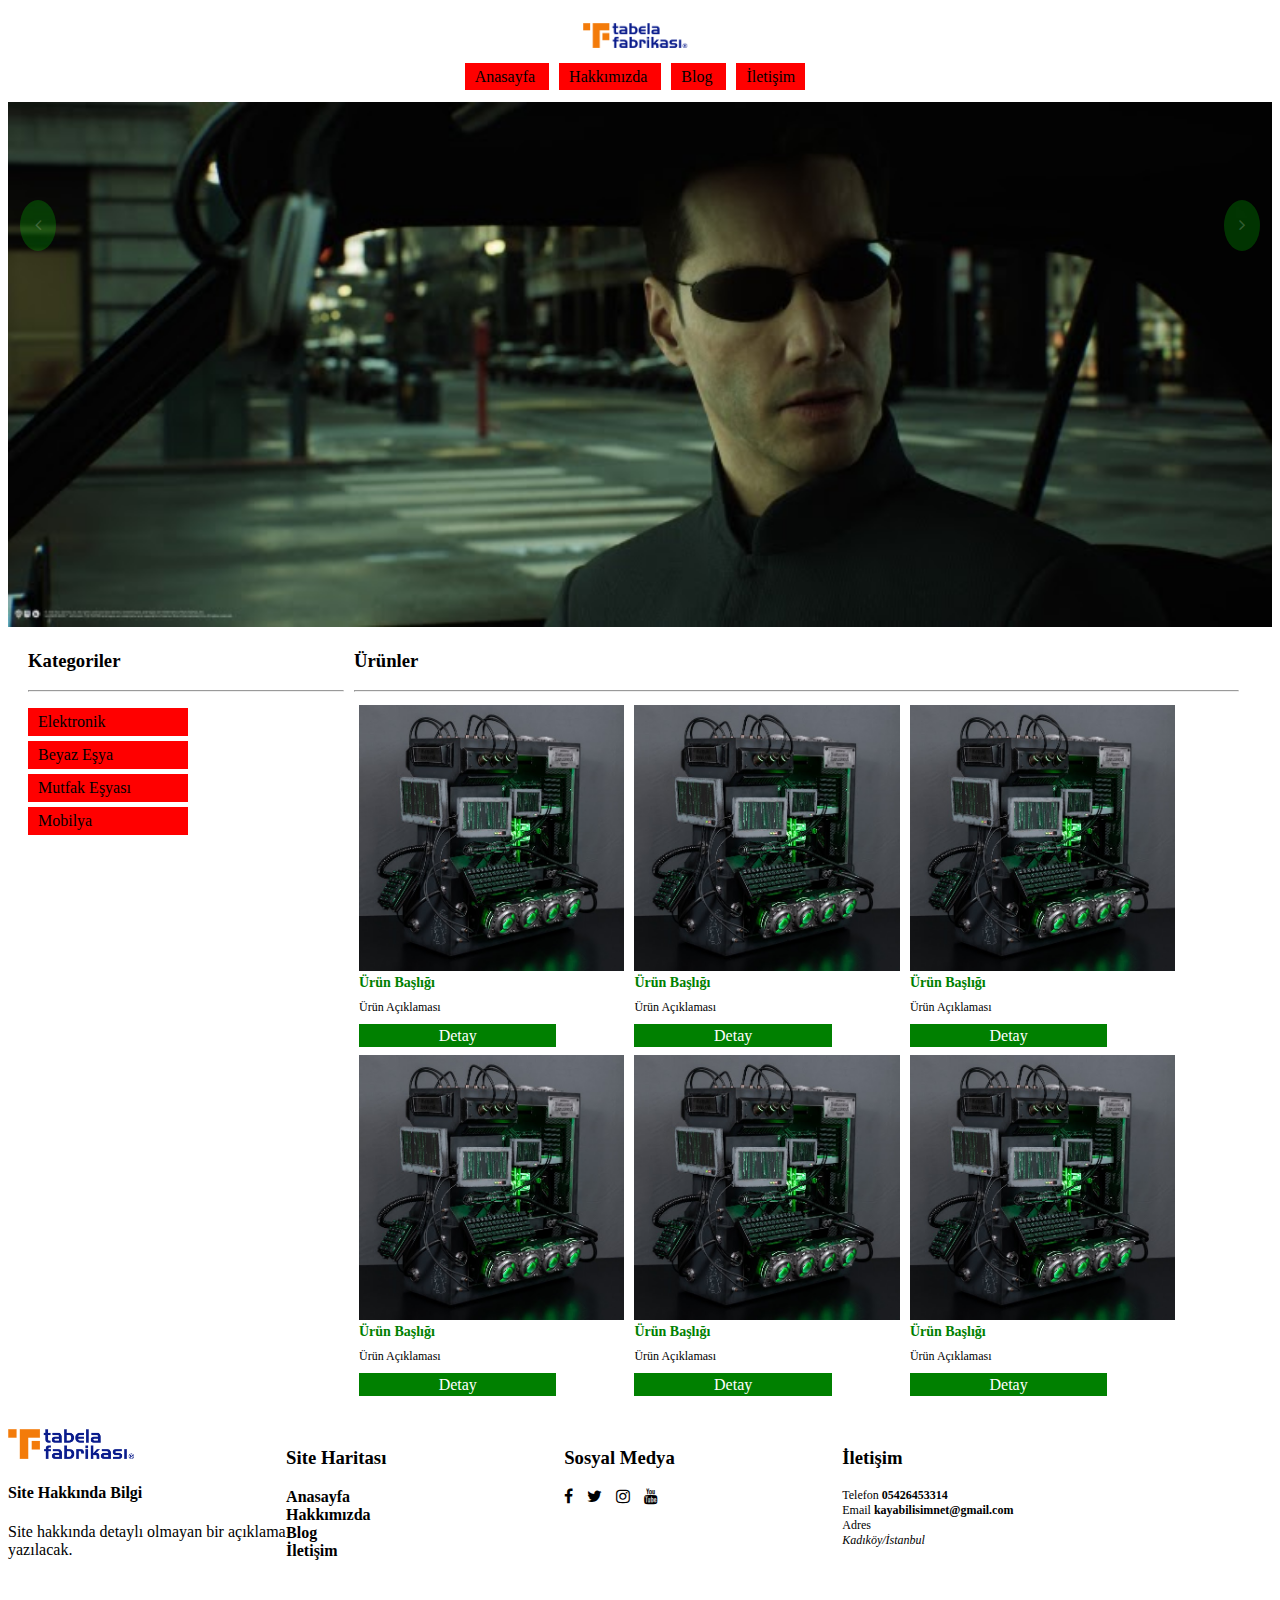
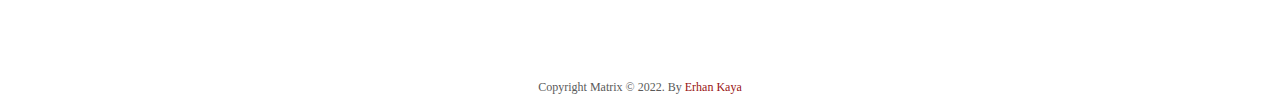
<file: index.html>
<!DOCTYPE html>
<html>
    <head>
        <title>Css Kullanımı</title>
        <link rel="stylesheet" href="style.css">
        <link rel="stylesheet" href="https://cdnjs.cloudflare.com/ajax/libs/font-awesome/4.7.0/css/font-awesome.min.css"/>    
    </head>
    <body>
        
        <div class="header">
            <img class="logo" src="logo.png">
            <ul class="ymenu">
                <li>
                    <a href="#">Anasayfa</a>
                </li>
                <li>
                    <a href="#">Hakkımızda</a>
                </li>
                <li>
                    <a href="#">Blog</a>
                </li>
                <li>
                    <a href="iletisim.html">İletişim</a>
                </li>
            </ul>
        </div>
        <div class="slider">
            <img class="slider-item" src="slider1.jpg">

            <span class="slider-icon-left">
                <i class="fa fa-angle-left"></i>
            </span>
            <span class="slider-icon-right">
                <i class="fa fa-angle-right"></i>
            </span>
        </div>
        <div class="container">
            <div class="container-left">
                <h3>Kategoriler</h3>
                <hr>
                <ul class="dmenu">
                    <li>
                        <a href="#">Elektronik</a>
                    </li>
                    <li>
                        <a href="#">Beyaz Eşya</a>
                    </li>
                    <li>
                        <a href="#">Mutfak Eşyası</a>
                    </li>
                    <li>
                        <a href="#">Mobilya</a>
                    </li>
                </ul>
            </div>
            <div class="container-content">
                <h3>Ürünler</h3>
                <hr>
                <div class="product">
                    <div class="product-item">
                        <img class="product-img" src="urun.jpg">
                        <h4 class="product-title">Ürün Başlığı</h4>
                        <p class="product-description">Ürün Açıklaması</p>
                        <a href="#" class="product-link">Detay</a>
                    </div> 
                    <div class="product-item">
                        <img class="product-img" src="urun.jpg">
                        <h4 class="product-title">Ürün Başlığı</h4>
                        <p class="product-description">Ürün Açıklaması</p>
                        <a href="#" class="product-link">Detay</a>
                    </div> 
                    <div class="product-item">
                        <img class="product-img" src="urun.jpg">
                        <h4 class="product-title">Ürün Başlığı</h4>
                        <p class="product-description">Ürün Açıklaması</p>
                        <a href="#" class="product-link">Detay</a>
                    </div> 
                
                    <div class="product-item">
                        <img class="product-img" src="urun.jpg">
                        <h4 class="product-title">Ürün Başlığı</h4>
                        <p class="product-description">Ürün Açıklaması</p>
                        <a href="#" class="product-link">Detay</a>
                    </div> 
                    <div class="product-item">
                        <img class="product-img" src="urun.jpg">
                        <h4 class="product-title">Ürün Başlığı</h4>
                        <p class="product-description">Ürün Açıklaması</p>
                        <a href="#" class="product-link">Detay</a>
                    </div> 
                    <div class="product-item">
                        <img class="product-img" src="urun.jpg">
                        <h4 class="product-title">Ürün Başlığı</h4>
                        <p class="product-description">Ürün Açıklaması</p>
                        <a href="#" class="product-link">Detay</a>
                    </div> 
                </div>
            </div>
        </div>
        <div class="footer">
            <div class="footer-content">
                <div class="footer-logo">
                    <img src="logo.png">
                    <h4>Site Hakkında Bilgi</h4>
                    <p>Site hakkında detaylı olmayan bir açıklama yazılacak.</p>
                </div>
                <div class="footer-sitemap">
                    <h3>Site Haritası</h3>
                    <ul class="fmenu">
                        <li>
                            <a href="#">Anasayfa</a>
                        </li>
                        <li>
                            <a href="#">Hakkımızda</a>
                        </li>
                        <li>
                            <a href="#">Blog</a>
                        </li>
                        <li>
                            <a href="iletisim.html">İletişim</a>
                        </li>
                    </ul>
                </div>
                <div class="footer-social-link">
                    <h3>Sosyal Medya</h3>
                    <ul class="smenu">
                        <li>
                            <a href="#">
                                <i class="fa fa-facebook"></i>
                            </a>
                        </li>
                        <li>
                            <a href="#">
                                <i class="fa fa-twitter"></i>
                            </a>
                        </li>
                        <li>
                            <a href="#">
                                <i class="fa fa-instagram"></i>
                            </a>
                        </li>
                        <li>
                            <a href="#">
                                <i class="fa fa-youtube"></i>
                            </a>
                        </li>
                    </ul>
                </div>
                <div class="footer-contact">
                    <h3>İletişim</h3>
                    <ul class="imenu">
                        <li>
                            Telefon <a href="tel:+905426453314">05426453314</a>
                        </li>
                        <li>
                            Email <a href="mailto:kayabilisimnet@gmail.com">kayabilisimnet@gmail.com</a>
                        </li>
                        <li>
                            Adres <address>Kadıköy/İstanbul</address>
                        </li>
                        <li>
                            <iframe src="https://www.google.com/maps/embed?pb=!1m14!1m8!1m3!1d12046.801197160941!2d29.02032700161411!3d40.98804300240836!3m2!1i1024!2i768!4f13.1!3m3!1m2!1s0x0%3A0x76f30571bd3e13fd!2zQsSwTMSwxZ7EsE0gRcSexLBUxLBNIE1FUktFWsSwIEtBRElLw5ZZIMWeVUJFIDI!5e0!3m2!1str!2str!4v1641882952670!5m2!1str!2str" width="100%" height="100px" style="border:0;" allowfullscreen="" loading="lazy"></iframe>
                        </li>
                    </ul>
                </div>
            </div>
            <div class="footer-copyright">
                <p>Copyright Matrix © 2022. By <a href="mailto:kayabilisimnet@gmail.com">Erhan Kaya</a> </p>
            </div>
        </div>
    </body>
</html>
</file>
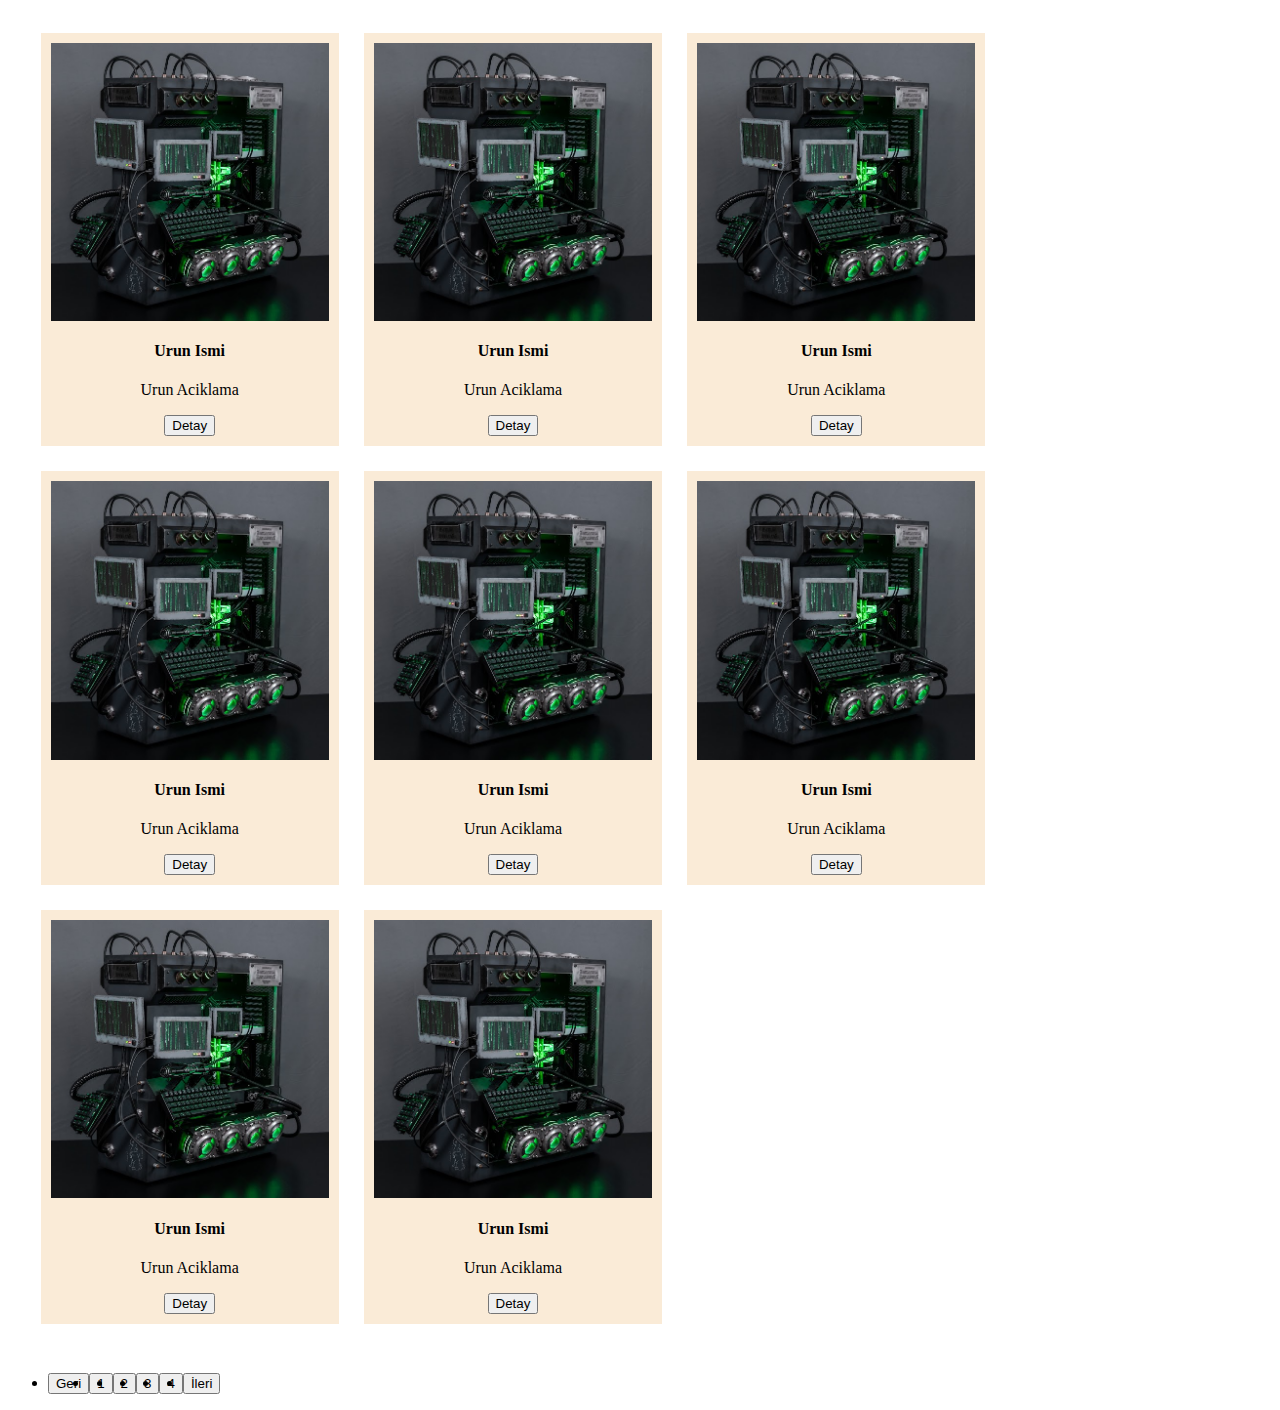
<file: blog.html>
<html lang="en">
<head>
    <meta charset="UTF-8">
    <meta http-equiv="X-UA-Compatible" content="IE=edge">
    <meta name="viewport" content="width=device-width, initial-scale=1.0">
    <link rel="stylesheet" href="blog.css">
    <title>Blog</title>
</head>
<body>
    <section class="blog-container">
        <div class="blog-top">
            <div class="blog-item">
                <img src="urun.jpg">
                <h4>Urun Ismi</h4>
                <p>Urun Aciklama</p>
                <input type="submit" value="Detay" class="btn-Info">
            </div>
            <div class="blog-item">
                <img src="urun.jpg">
                <h4>Urun Ismi</h4>
                <p>Urun Aciklama</p>
                <input type="submit" value="Detay" class="btn-Info">
            </div>
            <div class="blog-item">
                <img src="urun.jpg">
                <h4>Urun Ismi</h4>
                <p>Urun Aciklama</p>
                <input type="submit" value="Detay" class="btn-Info">
            </div>
            <div class="blog-item">
                <img src="urun.jpg">
                <h4>Urun Ismi</h4>
                <p>Urun Aciklama</p>
                <input type="submit" value="Detay" class="btn-Info">
            </div>
            <div class="blog-item">
                <img src="urun.jpg">
                <h4>Urun Ismi</h4>
                <p>Urun Aciklama</p>
                <input type="submit" value="Detay" class="btn-Info">
            </div>
            <div class="blog-item">
                <img src="urun.jpg">
                <h4>Urun Ismi</h4>
                <p>Urun Aciklama</p>
                <input type="submit" value="Detay" class="btn-Info">
            </div>
            <div class="blog-item">
                <img src="urun.jpg">
                <h4>Urun Ismi</h4>
                <p>Urun Aciklama</p>
                <input type="submit" value="Detay" class="btn-Info">
            </div>
            <div class="blog-item">
                <img src="urun.jpg">
                <h4>Urun Ismi</h4>
                <p>Urun Aciklama</p>
                <input type="submit" value="Detay" class="btn-Info">
            </div>
            
        </div>
        <div class="blog-bottom">
            <ul class="page-buttons">
                <li>
                    <input type="submit" value="Geri" class="btn-back">
                </li>
                <li>
                    <input type="submit" value="1" class="btn-1">
                </li>
                <li>
                    <input type="submit" value="2" class="btn-2">
                </li>
                <li>
                    <input type="submit" value="3" class="btn-3">
                </li>
                <li>
                    <input type="submit" value="4" class="btn-4">
                </li>
                <li>
                    <input type="submit" value="İleri" class="btn-forward">
                </li>
            </ul>
        </div>
    </section>
</body>
</html>
</file>
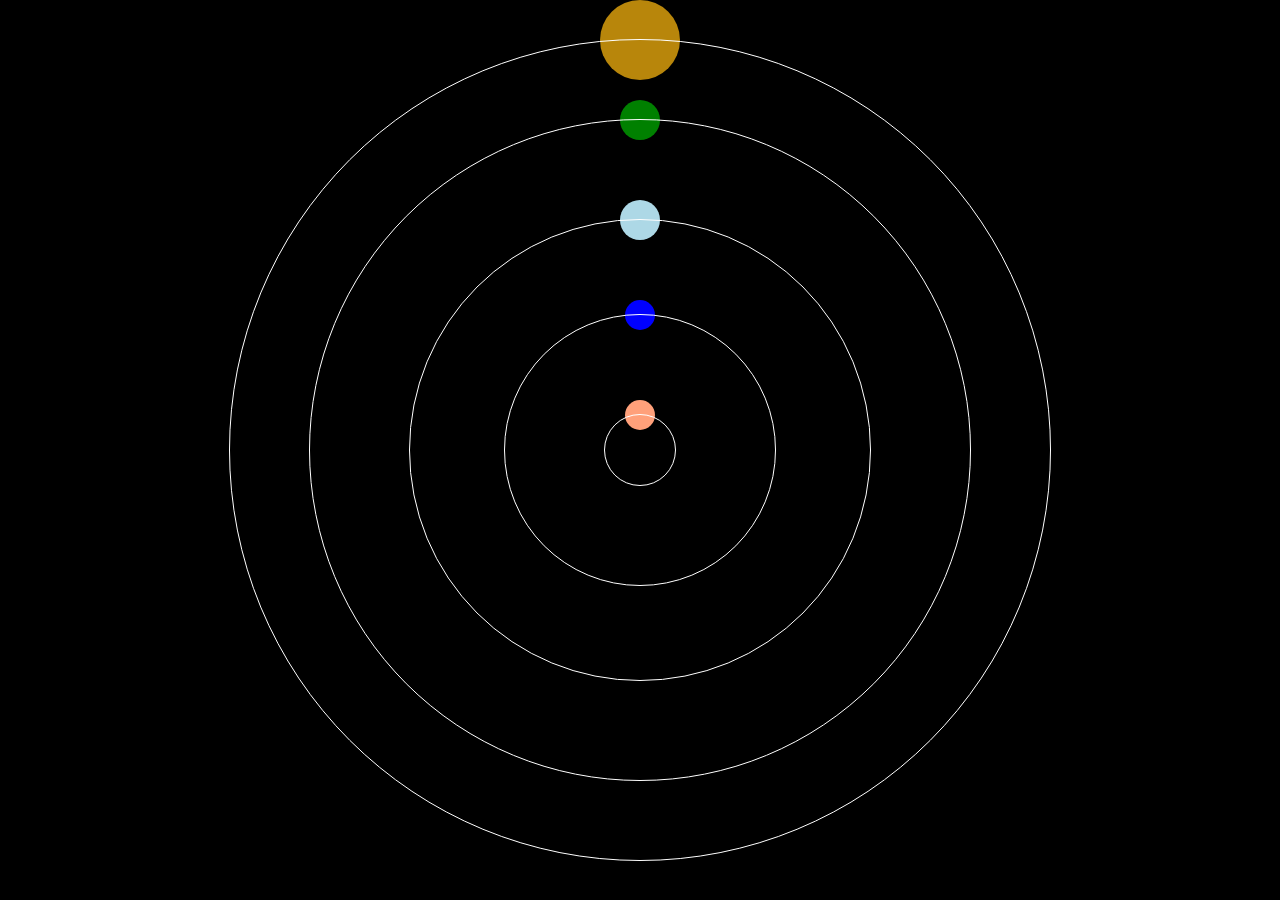
<file: gezegen.html>
<html lang="en">
<head>
    <meta charset="UTF-8">
    <meta http-equiv="X-UA-Compatible" content="IE=edge">
    <meta name="viewport" content="width=device-width, initial-scale=1.0">
    <title>Document</title>
<style>
    body{
       background-color: black;
    }
    .gezegenler{
        width: 100%;
        height: 100%;
        display: flex;
        justify-content: center;
        align-items: center;
    }
    .merkur-line{
        width: 100px;
        height: 100px;
        border-radius: 50%;
        position: absolute;
        display: flex;
        justify-content: center;
        animation-timing-function: linear;
        animation-name: donus;
        animation-duration: 40s;
        animation-iteration-count: infinite;
    }
    .merkur-line2{
        outline: 1px white solid;
        width: 70px;
        height: 70px;
        border-radius: 50%;
        position: absolute;
    }
    .merkur{
        left: 50%;
        height: 30px;
        width: 30px;
        background-color: lightsalmon;
        border-radius: 50%;
    }
    .venus-line{
        width: 300px;
        height: 300px;
        border-radius: 50%;
        animation-timing-function: linear;
        animation-name: donus;
        animation-duration: 32s;
        animation-iteration-count: infinite;
        position: absolute;
        display: flex;
        justify-content: center;
    }
    .venus-line2{
        outline: 1px white solid;
        width: 270px;
        height: 270px;
        border-radius: 50%;
        position: absolute;
    }
    .venus{
        left: 50%;
        height: 30px;
        width: 30px;
        background-color: blue;
        border-radius: 50%;
        
    }
    .dunya-line{
        width: 500px;
        height: 500px;
        border-radius: 50%;
        animation-timing-function: linear;
        animation-name: donus;
        animation-duration: 10s;
        animation-iteration-count: infinite;
        position: absolute;
        display: flex;
        justify-content: center;
    }
    .dunya-line2{
        outline: 1px white solid;
        width: 460px;
        height: 460px;
        border-radius: 50%;
        position: absolute;
    }
    .dunya{
        left: 50%;
        height: 40px;
        width: 40px;
        background-color: lightblue;
        border-radius: 50%;
        
    }
    .mars-line{
        width: 700px;
        height: 700px;
        border-radius: 50%;
        animation-timing-function: linear;
        animation-name: donus;
        animation-duration: 12s;
        animation-iteration-count: infinite;
        position: absolute;
        display: flex;
        justify-content: center;
    }
    .mars-line2{
        outline: 1px white solid;
        width: 660px;
        height: 660px;
        border-radius: 50%;
        position: absolute;
    }
    .mars{
        left: 50%;
        height: 40px;
        width: 40px;
        background-color: green;
        border-radius: 50%;

        
    }
    .jupiter-line{
        width: 900px;
        height: 900px;
        border-radius: 50%;
        animation-timing-function: linear;
        animation-name: donus;
        animation-duration: 18s;
        animation-iteration-count: infinite;
        position: absolute;
        display: flex;
        justify-content: center;
    }
    .jupiter-line2{
        outline: 1px white solid;
        width: 820px;
        height: 820px;
        border-radius: 50%;
        position: absolute;
    }
    .jupiter{
        left: 50%;
        height: 80px;
        width: 80px;
        background-color: darkgoldenrod;
        border-radius: 50%;

        
    }
    @keyframes donus{
        
        100%{
            transform:rotate(360deg);
        }

    }
</style>


</head>
<body>
    <div class="gezegenler">
        <div class="merkur-line">
            <div class="merkur"></div>
        </div>
        <div class="venus-line">
            <div class="venus"></div>
        </div>
        <div class="dunya-line">
            <div class="dunya"></div>
        </div>
        <div class="mars-line">
            <div class="mars"></div>
        </div>
        <div class="jupiter-line">
            <div class="jupiter"></div>
        </div>
        <div class="merkur-line2"></div>
        <div class="venus-line2"></div>
        <div class="dunya-line2"></div>
        <div class="mars-line2"></div>
        <div class="jupiter-line2"></div>
    </div>
</body>
</html>
</file>
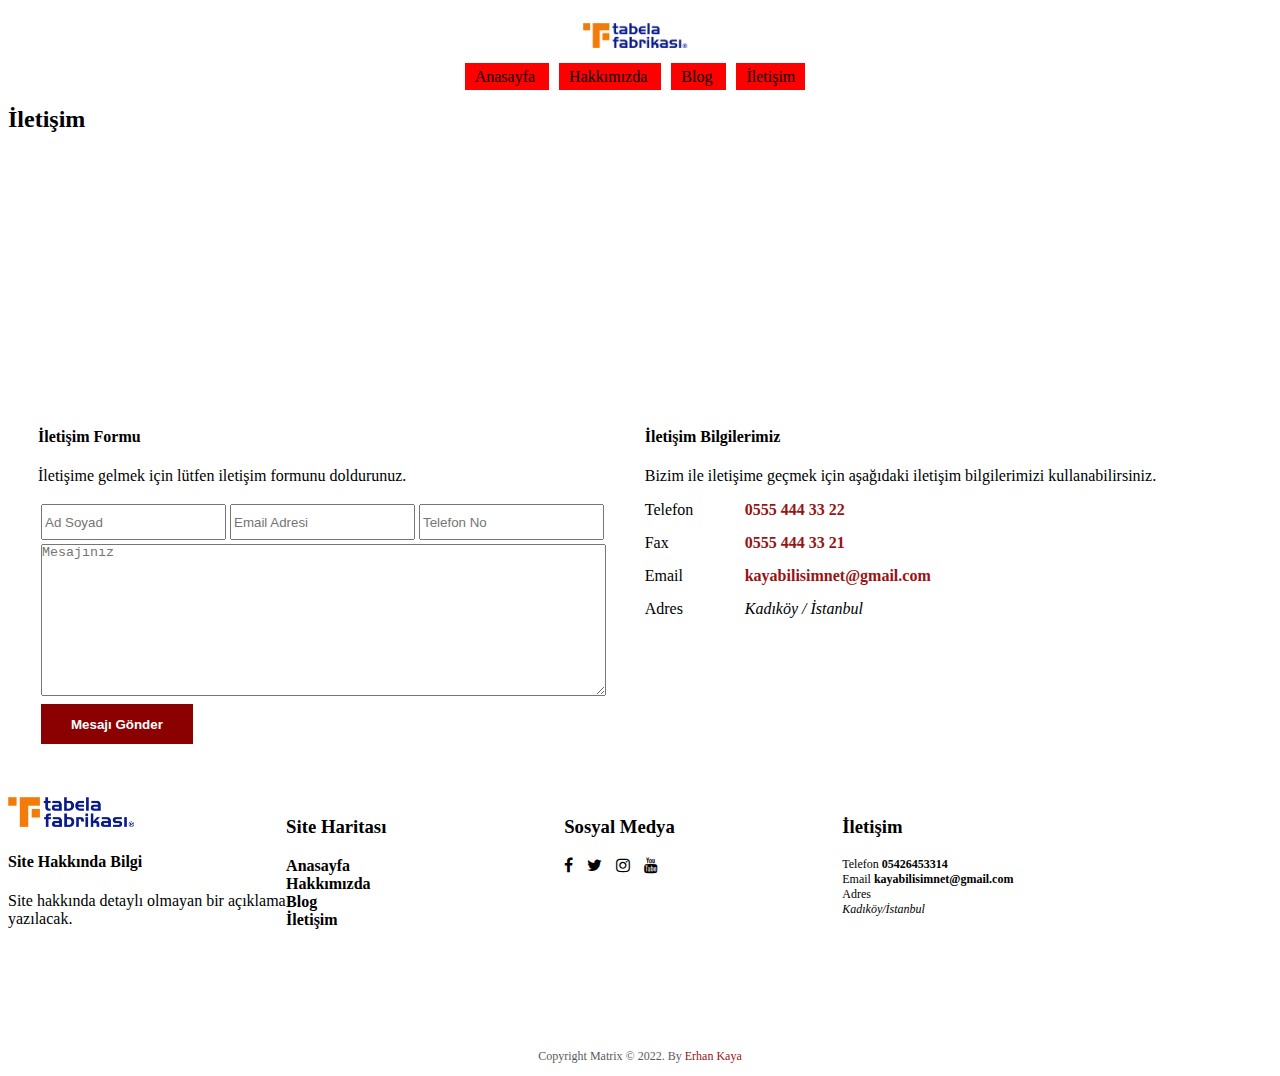
<file: iletisim.html>
<!DOCTYPE html>
<html>
    <head>
        <title>Css Kullanımı</title>
        <link rel="stylesheet" href="style.css">
        <link rel="stylesheet" href="https://cdnjs.cloudflare.com/ajax/libs/font-awesome/4.7.0/css/font-awesome.min.css"/>    
    </head>
    <body>
        
        <div class="header">
            <img class="logo" src="logo.png">
            <ul class="ymenu">
                <li>
                    <a href="#">Anasayfa</a>
                </li>
                <li>
                    <a href="#">Hakkımızda</a>
                </li>
                <li>
                    <a href="#">Blog</a>
                </li>
                <li>
                    <a href="iletisim.html">İletişim</a>
                </li>
            </ul>
        </div>

       <div class="contant-title">
            <h2>İletişim</h2>
       </div>
        <div class="contact-map">
            <iframe src="https://www.google.com/maps/embed?pb=!1m14!1m8!1m3!1d12046.801197160941!2d29.02032700161411!3d40.98804300240836!3m2!1i1024!2i768!4f13.1!3m3!1m2!1s0x0%3A0x76f30571bd3e13fd!2zQsSwTMSwxZ7EsE0gRcSexLBUxLBNIE1FUktFWsSwIEtBRElLw5ZZIMWeVUJFIDI!5e0!3m2!1str!2str!4v1641882952670!5m2!1str!2str" width="100%" height="250px" style="border:0;" allowfullscreen="" loading="lazy"></iframe>
        </div>
        <div class="contact-container">
            <div class="contact-form">
                <form>
                    <h4>İletişim Formu</h4>
                    <p>İletişime gelmek için lütfen iletişim formunu doldurunuz.</p>
                    <table>
                        <tr>
                            <td><input type="text" placeholder="Ad Soyad"></td>
                            <td><input type="email" placeholder="Email Adresi"></td>
                            <td><input type="tel" placeholder="Telefon No"></td>
                        </tr>
                        <tr>
                            <td colspan="3">
                                <textarea rows="10" placeholder="Mesajınız"></textarea>
                            </td>
                        </tr>
                        <tr>
                            <td colspan="3"><input type="submit" value="Mesajı Gönder" class="contact-btn"></td>
                        </tr>
                    </table>
                </form>
            </div>
            <div class="contact-information">
                <h4>İletişim Bilgilerimiz</h4>
                <p>Bizim ile iletişime geçmek için aşağıdaki iletişim bilgilerimizi kullanabilirsiniz.</p>
                <ul class="imenu">
                    <li>
                        <span>Telefon</span>  <a href="tel:+905554443322">0555 444 33 22</a>
                    </li>
                    <li>
                        <span>Fax</span>   <a href="fax:+905554443321">0555 444 33 21</a>
                    </li>
                    <li>
                        <span>Email</span>  <a href="mailto:kayabilisimnet@gmail.com">kayabilisimnet@gmail.com</a>
                    </li>
                    <li>
                        <span>Adres</span>  <address>Kadıköy / İstanbul</address>
                    </li>
                </ul>
            </div>
        </div>
        
        <div class="footer">
            <div class="footer-content">
                <div class="footer-logo">
                    <img src="logo.png">
                    <h4>Site Hakkında Bilgi</h4>
                    <p>Site hakkında detaylı olmayan bir açıklama yazılacak.</p>
                </div>
                <div class="footer-sitemap">
                    <h3>Site Haritası</h3>
                    <ul class="fmenu">
                        <li>
                            <a href="#">Anasayfa</a>
                        </li>
                        <li>
                            <a href="#">Hakkımızda</a>
                        </li>
                        <li>
                            <a href="#">Blog</a>
                        </li>
                        <li>
                            <a href="iletisim.html">İletişim</a>
                        </li>
                    </ul>
                </div>
                <div class="footer-social-link">
                    <h3>Sosyal Medya</h3>
                    <ul class="smenu">
                        <li>
                            <a href="#">
                                <i class="fa fa-facebook"></i>
                            </a>
                        </li>
                        <li>
                            <a href="#">
                                <i class="fa fa-twitter"></i>
                            </a>
                        </li>
                        <li>
                            <a href="#">
                                <i class="fa fa-instagram"></i>
                            </a>
                        </li>
                        <li>
                            <a href="#">
                                <i class="fa fa-youtube"></i>
                            </a>
                        </li>
                    </ul>
                </div>
                <div class="footer-contact">
                    <h3>İletişim</h3>
                    <ul class="imenu">
                        <li>
                            Telefon <a href="tel:+905426453314">05426453314</a>
                        </li>
                        <li>
                            Email <a href="mailto:kayabilisimnet@gmail.com">kayabilisimnet@gmail.com</a>
                        </li>
                        <li>
                            Adres <address>Kadıköy/İstanbul</address>
                        </li>
                        <li>
                            <iframe src="https://www.google.com/maps/embed?pb=!1m14!1m8!1m3!1d12046.801197160941!2d29.02032700161411!3d40.98804300240836!3m2!1i1024!2i768!4f13.1!3m3!1m2!1s0x0%3A0x76f30571bd3e13fd!2zQsSwTMSwxZ7EsE0gRcSexLBUxLBNIE1FUktFWsSwIEtBRElLw5ZZIMWeVUJFIDI!5e0!3m2!1str!2str!4v1641882952670!5m2!1str!2str" width="100%" height="100px" style="border:0;" allowfullscreen="" loading="lazy"></iframe>
                        </li>
                    </ul>
                </div>
            </div>
            <div class="footer-copyright">
                <p>Copyright Matrix © 2022. By <a href="mailto:kayabilisimnet@gmail.com">Erhan Kaya</a> </p>
            </div>
        </div>
    </body>
</html>
</file>
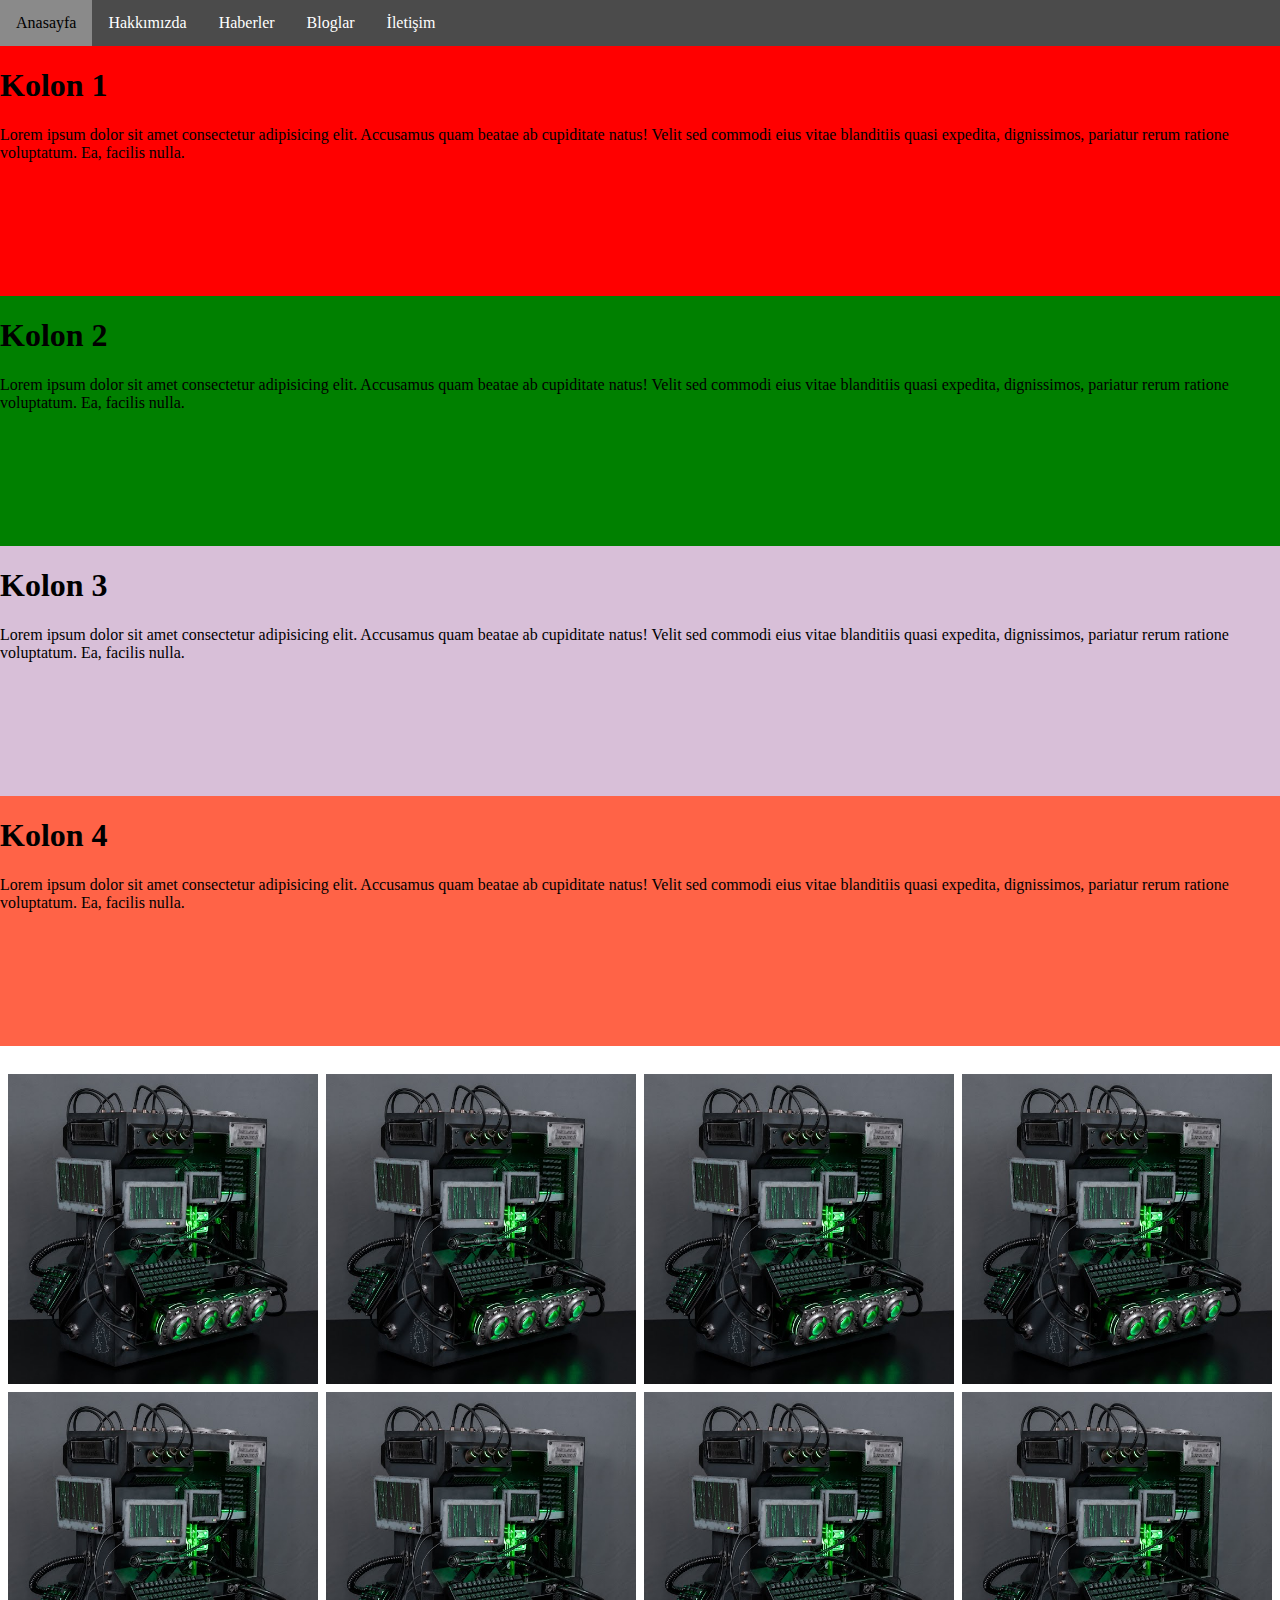
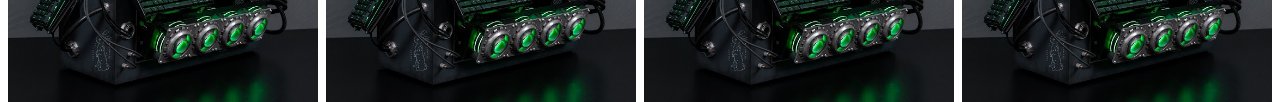
<file: Responsive.html>
<!DOCTYPE html>
<html lang="en">
<head>
    <meta charset="UTF-8">
    <meta http-equiv="X-UA-Compatible" content="IE=edge">
    <meta name="viewport" content="width=device-width, initial-scale=1.0">
    <link rel="stylesheet" href="styleResponsive.css">
    <link rel="stylesheet" href="https://cdnjs.cloudflare.com/ajax/libs/font-awesome/4.7.0/css/font-awesome.min.css"/> 
    <title>Document</title>
</head>
<body>
    <div class="menu-link">
        <a href="#">Anasayfa</a>
        <a href="#">Hakkımızda</a>
        <a href="#">Haberler</a>
        <a href="#">Bloglar</a>
        <a href="#">İletişim</a>
    </div>
    <div class="row">
        <div class="col-md-12 bg-danger">
            <h1>Kolon 1</h1>
            <p>Lorem ipsum dolor sit amet consectetur adipisicing elit. Accusamus quam beatae ab cupiditate natus! Velit sed commodi eius vitae blanditiis quasi expedita, dignissimos, pariatur rerum ratione voluptatum. Ea, facilis nulla.</p>
        </div>
        <div class="col-md-12 bg-success">
            <h1>Kolon 2</h1>
            <p>Lorem ipsum dolor sit amet consectetur adipisicing elit. Accusamus quam beatae ab cupiditate natus! Velit sed commodi eius vitae blanditiis quasi expedita, dignissimos, pariatur rerum ratione voluptatum. Ea, facilis nulla.</p>

        </div>
        <div class="col-md-12 bg-info">
            <h1>Kolon 3</h1>
            <p>Lorem ipsum dolor sit amet consectetur adipisicing elit. Accusamus quam beatae ab cupiditate natus! Velit sed commodi eius vitae blanditiis quasi expedita, dignissimos, pariatur rerum ratione voluptatum. Ea, facilis nulla.</p>

        </div>
        <div class="col-md-12 bg-primary">
            <h1>Kolon 4</h1>
            <p>Lorem ipsum dolor sit amet consectetur adipisicing elit. Accusamus quam beatae ab cupiditate natus! Velit sed commodi eius vitae blanditiis quasi expedita, dignissimos, pariatur rerum ratione voluptatum. Ea, facilis nulla.</p>

        </div>
    </div>
    <div class="row2">
        <div class="column">
            <img src="urun.jpg" alt="urun.jpg">
        </div>
        <div class="column">
            <img src="urun.jpg" alt="urun.jpg">
        </div>
        <div class="column">
            <img src="urun.jpg" alt="urun.jpg">
        </div>
        <div class="column">
            <img src="urun.jpg" alt="urun.jpg">
        </div>
        <div class="column">
            <img src="urun.jpg" alt="urun.jpg">
        </div>
        <div class="column">
            <img src="urun.jpg" alt="urun.jpg">
        </div>
        <div class="column">
            <img src="urun.jpg" alt="urun.jpg">
        </div>
        <div class="column">
            <img src="urun.jpg" alt="urun.jpg">
        </div>
    </div>
</body>
</html>
</file>
<file: style.css>
.dmenu,
.ymenu,
.smenu,
.imenu,
.fmenu
{
    padding-left: 0px;
}
.dmenu li, .ymenu li{
    list-style: none;
    margin-bottom: 5px;
    padding: 5px;
    background-color: red;
    width: 150px!important
}
.dmenu li a, .ymenu li a{
    text-decoration: none;
    color: black;
    padding: 5px;
}
.dmenu li a:hover, .ymenu li a:hover{
    color: white;
}
.ymenu li,
.footer .footer-content .footer-social-link .smenu li
{
    display: inline;
    margin-right: 10px;
}

.header{
    width: 100%;
    text-align: center;
}
.header .logo{
    height: 25px;
    margin-top: 15px;
}

.slider .slider-item{
    width: 100%;
}
.slider span{
    background-color: rgba(0, 255, 0, 0.2);
    color: rgba(255,255,255,0.2);
    padding: 15px;
    border-radius: 50%;
    font-size: 18px;
}
.slider span:hover{
    background-color: rgba(0, 255, 0, 0.8);
    color: rgba(255,255,255,0.8);
}
.slider .slider-icon-left{
    position:absolute;
    left: 20px;
    top: 200px;
}
.slider .slider-icon-right{
    position:absolute;
    right: 20px;
    top: 200px;
}
.container{
    width: 100%;
    padding:0px 20px;
    margin-bottom: 300px;
}
.container .container-left{
    float: left;
    width: 25%;
}
.container .container-content{
    float: left;
    width: 70%;
    padding-left: 10px;
    margin-bottom: 30px;

}
.container .container-content .product{
    width: 100%;
}
.container .container-content .product .product-item{
    width: 30%;
    padding: 5px;
    float: left;
}
.container .container-content .product .product-item .product-img{
    width: 100%;
}
.container .container-content .product .product-item .product-title{
    font-size: 14px;
    color: green;
    margin-top:0px;
}
.container .container-content .product .product-item .product-description{
    font-size: 12px;
    margin-top:-10px;
}
.container .container-content .product .product-item .product-link{
    text-decoration: none;
    background-color: green;
    color: white;
    padding: 3px 30%;
}
.container .container-content .product .product-item .product-link:hover{
    background-color: black;
    color: green;
}
.footer{
    width: 100%;
    padding-top: 50px!important;
    
}
.footer .footer-content{
    width: 100%;
    float: left;
}
.footer .footer-content .footer-logo,
.footer .footer-content .footer-sitemap,
.footer .footer-content .footer-social-link,
.footer .footer-content .footer-contact
{
    width: 22%;
    float: left;
}
.footer .footer-content .footer-logo img{
    height: 30px;
}
.footer .footer-content .footer-sitemap .fmenu li,
.footer .footer-content .footer-social-link .smenu li,
.footer .footer-content .footer-contact .imenu li
{
    list-style: none;
}
.footer .footer-content .footer-sitemap .fmenu li a,
.footer .footer-content .footer-social-link .smenu li a,
.footer .footer-content .footer-contact .imenu li a
{
    text-decoration: none;
    color: black;
    font-weight: bold;
}
.footer .footer-content .footer-sitemap .fmenu li a:hover,
.footer .footer-content .footer-social-link .smenu li a:hover,
.footer .footer-content .footer-contact .imenu li a:hover
{
    color: rgb(153, 19, 19);
}
.footer .footer-content .footer-contact .imenu li{
    font-size: 12px;
}
.footer .footer-copyright{
    float: left;
    width: 100%;
    text-align: center;
    font-size: 12px;
    color: rgb(90, 90, 90);
}
.footer .footer-copyright a{
    text-decoration: none;
    color: rgb(153, 19, 19);
}
.footer .footer-copyright a:hover{
    color: rgb(0, 0, 0);
}

.contact-container{
    width: 100%;
    float: left;
    padding-bottom: 50px;
}
.contact-container .contact-form{
    width: 48%;
    float: left;
    padding-left: 30px;
}
.contact-container .contact-form form input{
    height: 30px;
}
.contact-container .contact-form form textarea{
    width: 100%;
    padding: 0px;
}
.contact-container .contact-form form .contact-btn{
    background-color: darkred;
    color: white;
    border: 0;
    font-weight: bold;
    padding: 10px 30px;
    height: 40px;
}
.contact-container .contact-form form .contact-btn:hover{
    background-color: red;
}

.contact-container .contact-information{
    width: 48%;
    float: left;
}
.contact-container .contact-information .imenu{
    padding-left: 0px;
}
.contact-container .contact-information .imenu li{
    list-style: none;
    display:table;
    margin-top: 15px;
}
.contact-container .contact-information .imenu li span{
    float: left;
    width: 100px;
}
.contact-container .contact-information .imenu li address{
    float: left;
}
.contact-container .contact-information .imenu li a{
    float: left;
    text-decoration: none;
    font-weight: bold;
    color:rgb(153, 19, 19);
}
</file>
<file: blog.css>
.blog-container{
    width: 100%;
    text-align: center;
}

.blog-container .blog-top{
    margin:20px;
    display:table;  
    justify-content: center;
    width: 100%;
}
.blog-container .blog-top .blog-item {
    width: 22%;
    background-color: antiquewhite;
    padding: 10px;
    margin:1%;
    float: left;
}
.blog-container .blog-top .blog-item img{
    width: 100%;
}
.blog-container .blog-bottom{
    float: inline-start;
}
.blog-container .blog-bottom .page-buttons{
    display: flex;
    float: left;
}
</file>
<file: styleResponsive.css>
*{
    box-sizing: border-box;
}
body{
    margin: 0;
}
.menu-link{
    background-color: rgb(75, 75, 75);
    overflow: hidden;
}
.menu-link a{
    text-decoration: none;
    color: white;
    padding: 14px 16px;
    float: left;
    display: block;
}
.menu-link a:hover{
    background-color: rgb(138, 138, 138);
    color: black;
}
.row{
    width: 100%;
    display: block;
}
.col-md-12{
    width: 100%;
    float: left;
    height: 250px;
}
.row:after{
    content: "";
    display: table;
    clear: both;
}
.bg-danger{
    background-color: red;
}
.bg-success{
    background-color: green;
}
.bg-info{
    background-color: thistle;
}
.bg-primary{
    background-color: tomato;
}
.row2{
    display:flex;
    flex-wrap: wrap;
    padding: 0 4px;
    margin-top: 20px;
}
.column{
    flex: 25%;
    padding: 0 4px;
}
.column img{
    width: 100%;
    margin-top: 8px;
    vertical-align: middle;
}

@media screen and (max-width:1024px){
    .menu-link{
        background-color: red;
    }
}
@media screen and (max-width:768px){
    .menu-link{
        background-color: yellow;
    }
    .col-md-12{
        width: 50%;
        float: left;
    }
    .column{
        flex: 50%;
        max-width: 50%;
    }
}
@media screen and (max-width:560px){
    .menu-link{
        background-color: green;
    }
    .menu-link a{
        float: none;
        width: 100%;
        text-align: center;
    }
    .col-md-12{
        width: 100%;
        float: left;
    }
    .column{
        flex: 100%;
        max-width: 100%;
    }
}
</file>
